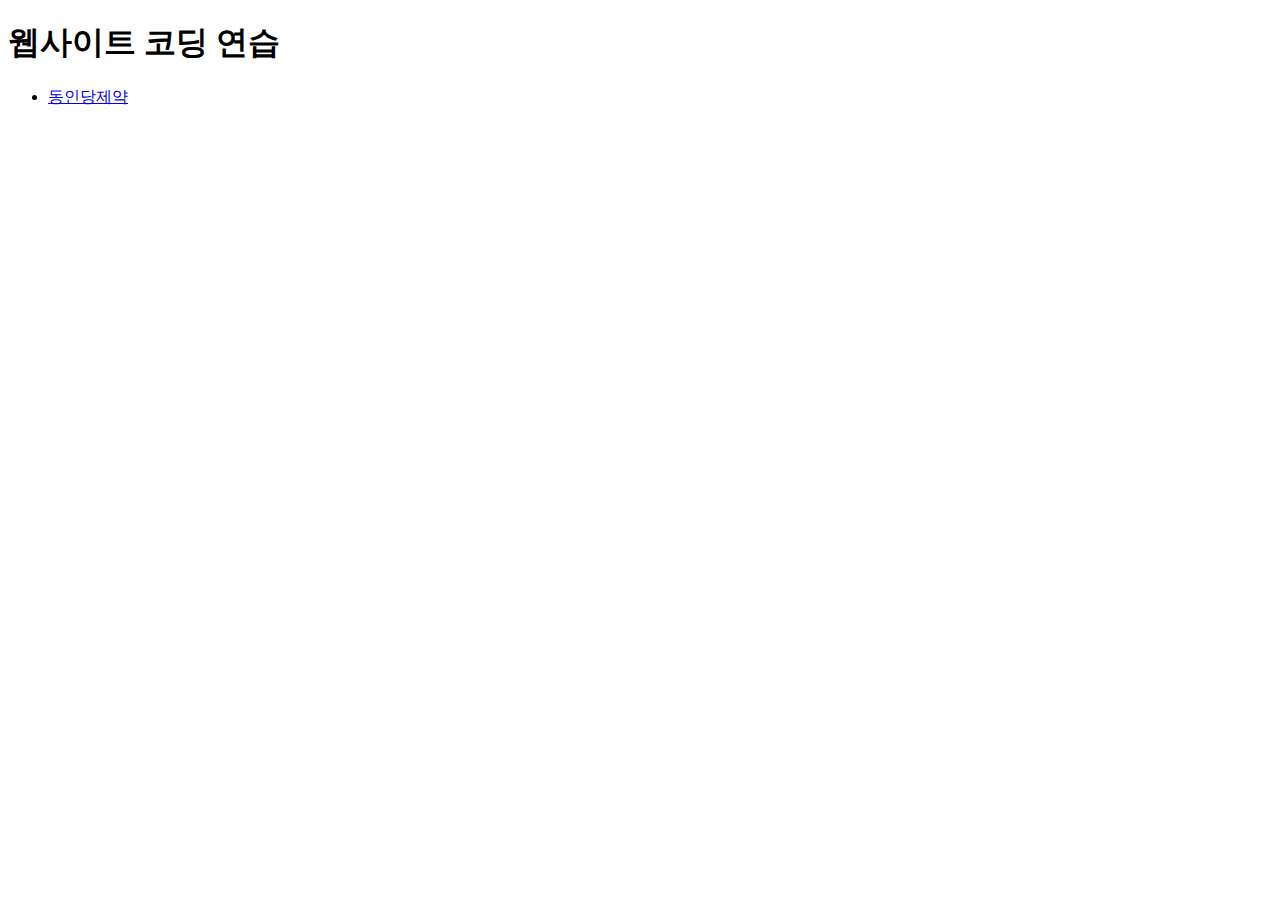
<file: index.html>
<!DOCTYPE html>
<html lang="en">
<head>
    <meta charset="UTF-8">
    <meta name="viewport" content="width=device-width, initial-scale=1.0">
    <title>웹사이트코딩연습</title>
</head>
<body>
    <h1>웹사이트 코딩 연습</h1>
    <ul>
        <li><a href="dongindang/index.html">동인당제약</a></li>
    </ul>
</body>
</html>
</file>
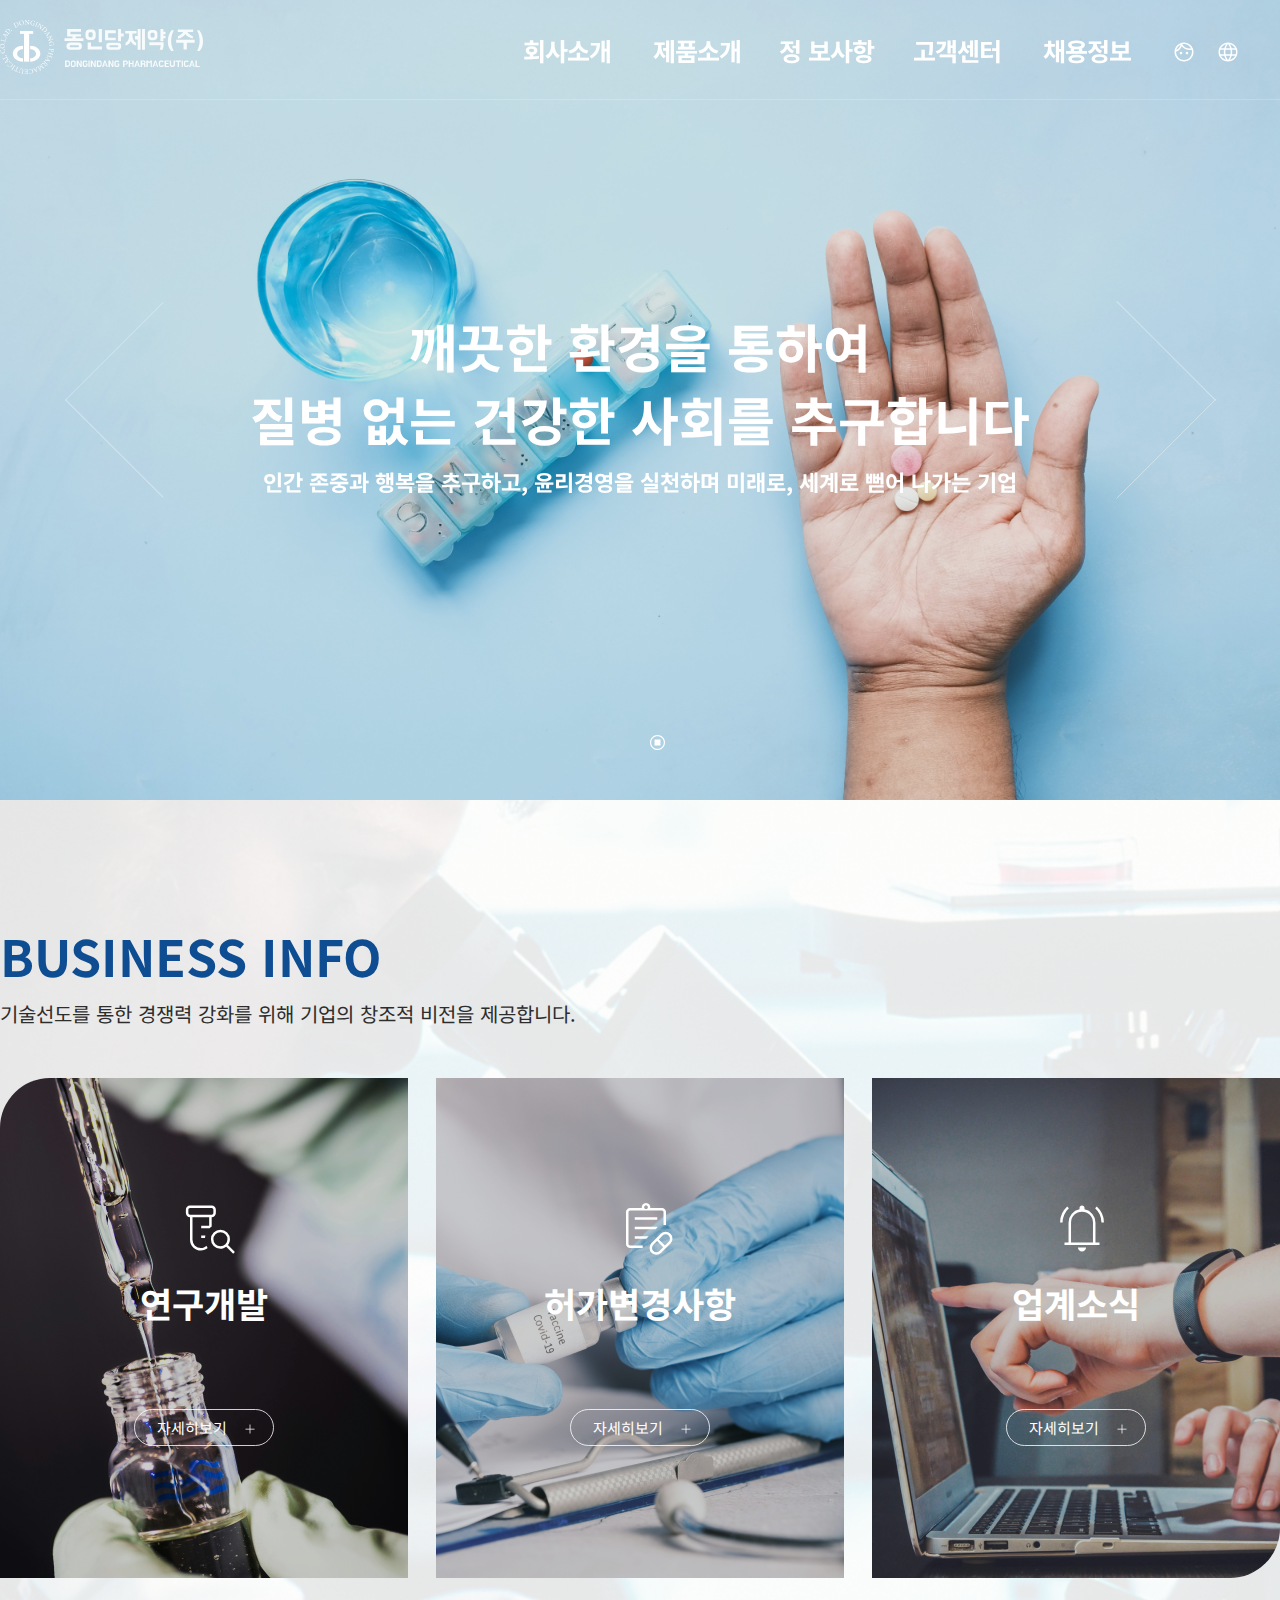
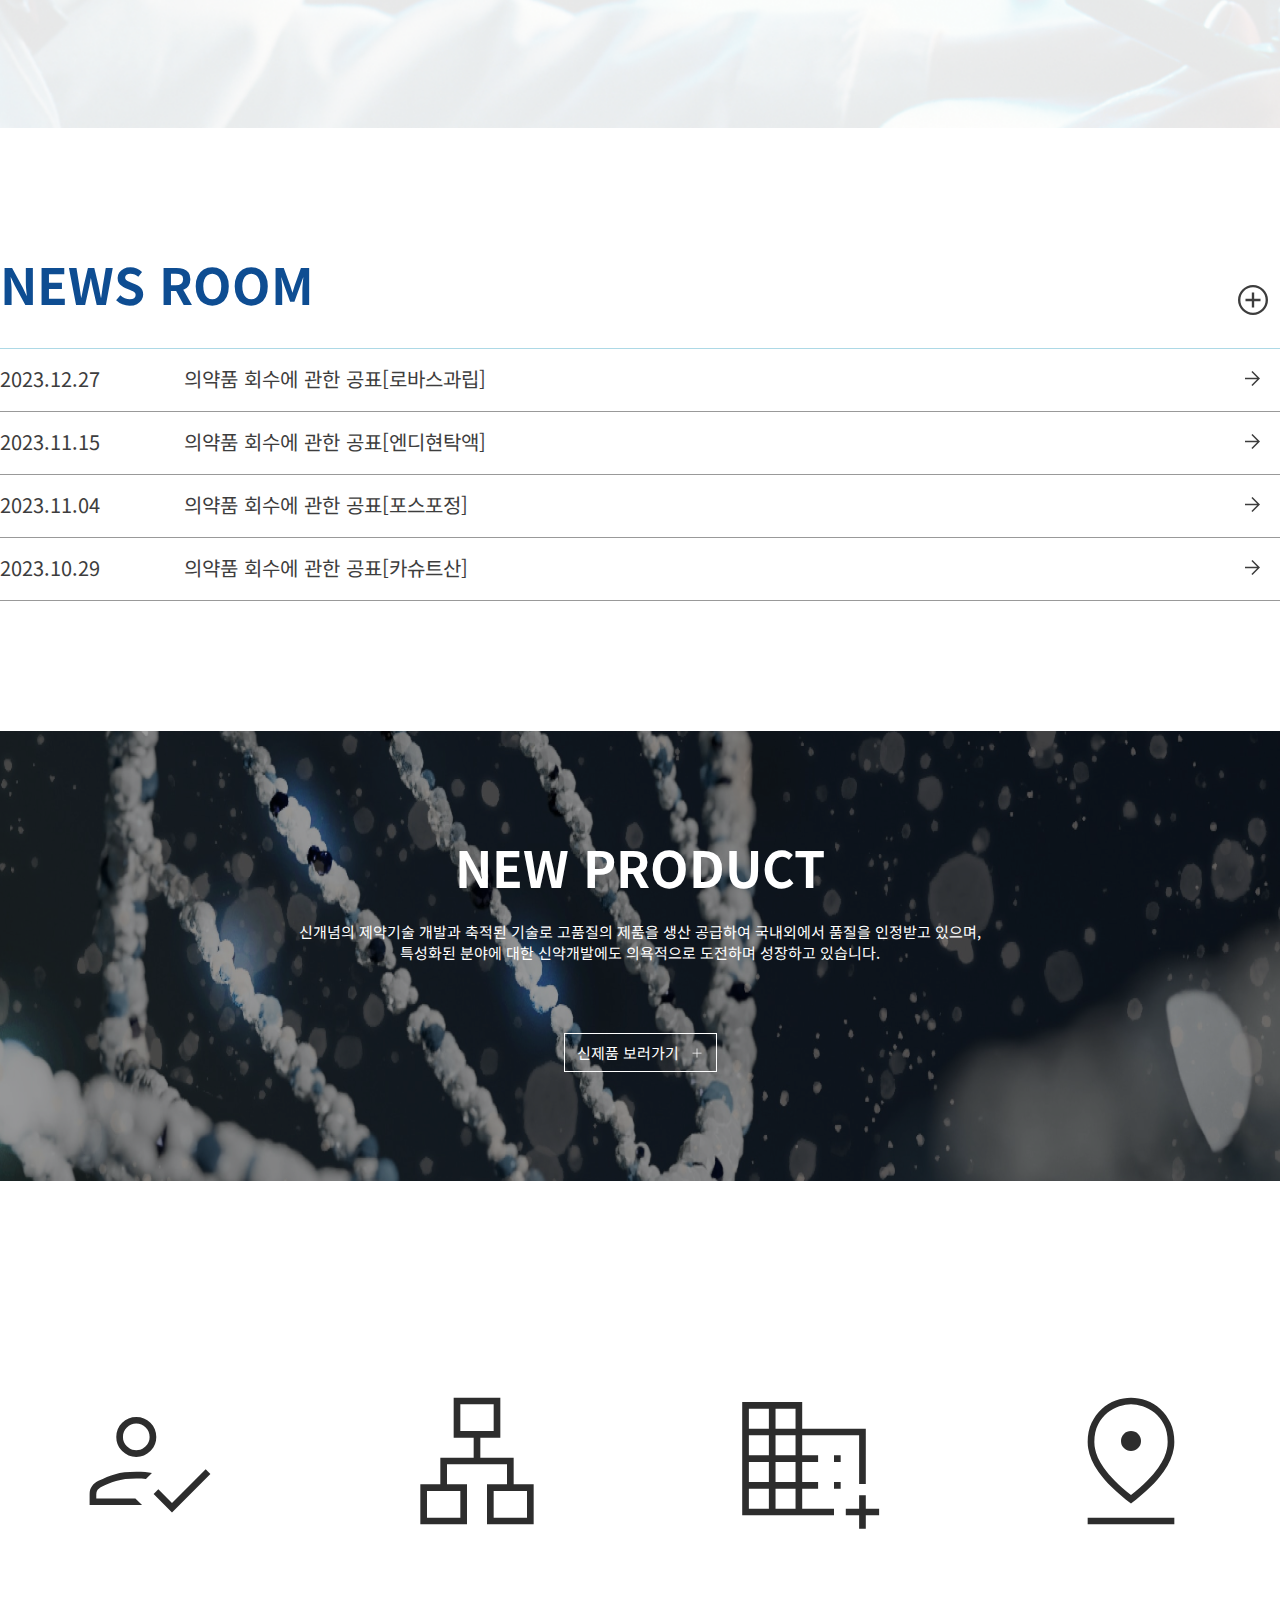
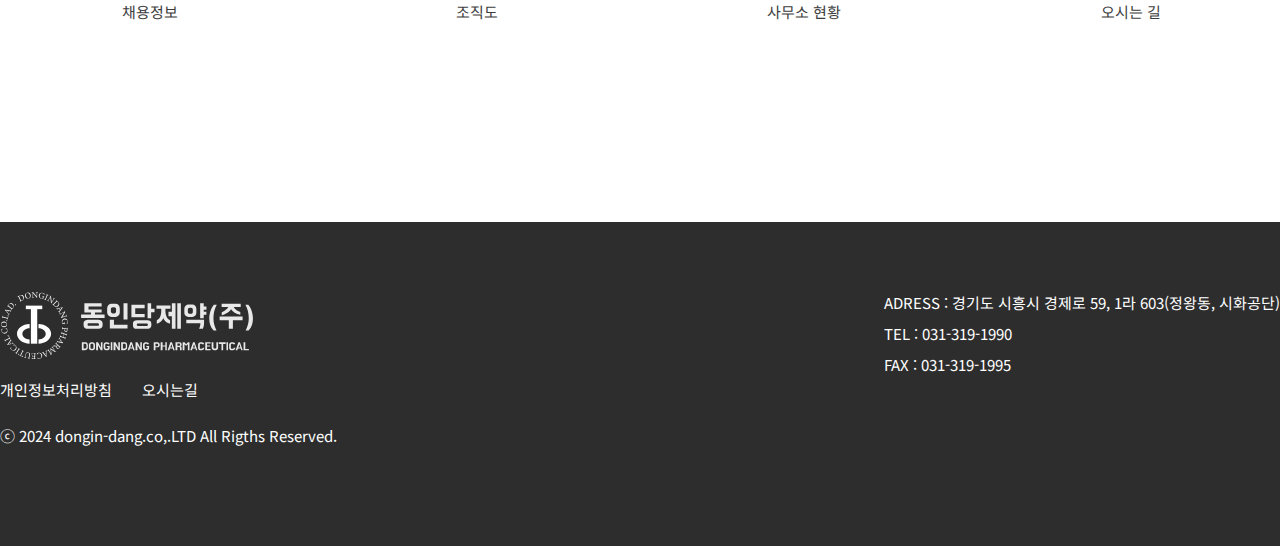
<file: dongindang/index.html>
<!DOCTYPE html>
<html lang="ko">
<head>
    <meta charset="UTF-8">
    <meta name="viewport" content="width=device-width, initial-scale=1.0">
    <link rel="stylesheet" href="css/main.css">
    <link rel="stylesheet" href="https://cdn.jsdelivr.net/npm/swiper@8/swiper-bundle.min.css">
    <script src="https://cdn.jsdelivr.net/npm/swiper@8/swiper-bundle.min.js"></script>
    <link rel="stylesheet" href="https://fonts.googleapis.com/css2?family=Material+Symbols+Outlined:opsz,wght,FILL,GRAD@24,400,0,0" />
    <script src="js/jquery-3.7.1.min.js"></script>
    <script src="js/main.js"></script>
    <title>동인당제약</title>
</head>
<body>
    <div id="wrap"> <!-- wrap 가로스크롤바 생겼을때 정상작동하도록 최소넓이 제한-->
        <hader class="header">
            <!-- wrapper 홈페이지 컨텐츠 영역을 제한 -->
            <div class="wrapper">
                <h1 class="logo"><a href="index.html">동인당제약(주) DONGINDANG PHARMACEUTICAL</a></h1>
                <nav class="gnb">
                    <button class="gnb_open">매뉴열기</button> <!--모바일메뉴열기-->
                    <ul class="depth1"> <!--1차메뉴-->
                        <li>
                            <a href="#n">회사소개</a>
                            <ul class="depth2"> <!--2차메뉴-->
                                <li><a href="#n">인사말</a></li>
                                <li><a href="#n">연혁과 비전</a></li>
                                <li><a href="#n">회사경영이념</a></li>
                                <li><a href="#n">조직도</a></li>
                                <li><a href="#n">사무소현황</a></li>
                                <li><a href="#n">찾아오시는길</a></li>
                            </ul>
                        </li>
                        <li>
                            <a href="#n">제품소개</a>
                            <ul class="depth2"> 
                                <li><a href="#n">신제품소개</a></li>
                                <li><a href="#n">전문의약품</a></li>
                                <li><a href="#n">일반의약품</a></li>
                                <li><a href="#n">의약외품</a></li>
                            </ul>
                        </li>
                        <li>
                            <a href="#n">정 보사항</a>
                            <ul class="depth2"> 
                                <li><a href="#n">연구개발</a></li>
                                <li><a href="#n">허가변경사항</a></li>
                                <li><a href="#n">관련사이트</a></li>
                                <li><a href="#n">동인당소식</a></li>
                            </ul>
                        </li>
                        <li>
                            <a href="#n">고객센터</a>
                            <ul class="depth2"> 
                                <li><a href="#n">공지사항</a></li>
                                <li><a href="#n">FAQ</a></li>
                                <li><a href="#n">질의답변</a></li>
                            </ul>
                        </li>
                        <li>
                            <a href="#n">채용정보</a>
                            <ul class="depth2"> 
                                <li><a href="#n">채용공고</a></li>
                                <li><a href="#n">복리후생</a></li>
                            </ul>
                        </li>
                    </ul>
                    <div class="tnb"> <!-- top navigation bar -->
                        <a href="#n" class="login">로그인</a>
                        <a href="#n" class="lang">영문홈페이지 이동</a>
                    </div>
                    <button class="gnb_close"></button><!--모바일메뉴닫기-->
                </nav>  
            </div> <!--wrapper--> 
        </hader> 
        <div class="container">
            <section class="visual">
                <div class="swiper"> <!--팝업의 높이와 넓이를 css에서 줄 수 있는 요소-->
                    <ul class="swiper-wrapper"> <!--각 팝업 콘텐츠를 감싸는 요소 --> 
                        <!-- 팝업 요소들 (div로 해도 상관없음)-->
                        <li class="swiper-slide">
                            <img src="images/visual_bg.png" alt="">
                        </li>                   
                        <li class="swiper-slide">
                            <img src="images/visual_bg02.png" alt="">
                        </li>  
                        <li class="swiper-slide">
                            <img src="images/visual_bg03.png" alt="">
                        </li>  
                    </ul>
                    <div class="pagination"></div>  <!-- 컨트롤 요소는 swiper 안에 배치-->
                    <button class="prev">이전팝업보기</button>
                    <button class="next">다음팝업보기</button>
                    <button class="stop">일시정지</button>
                    <button class="play">재생</button>
                </div>
                <div class="visual_text">
                    <h2>깨끗한 환경을 통하여 <br>질병 없는 건강한 사회를 추구합니다</h2>
                    <span>인간 존중과 행복을 추구하고, 윤리경영을 실천하며 미래로, 세계로 뻗어 나가는 기업</span>
                </div>
            </section>
            <section class="biz">
                <div class="wrapper">
                    <div class="inner">
                        <h2>BUSINESS INFO</h2>
                        <p>기술선도를 통한 경쟁력 강화를 위해 기업의 창조적 비전을 제공합니다.</p>
                        <ul>
                            <li class="biz01">
                                <a href="#n">
                                    <h3>연구개발</h3>
                                    <span class="menu_over">자세히보기</span>
                                </a>
                            </li>
                            <li class="biz02">
                                <a href="#n">
                                    <h3>허가변경사항</h3>
                                    <span class="menu_over">자세히보기</span>
                                </a>
                            </li>
                            <li class="biz03">
                                <a href="#n">
                                    <h3>업계소식</h3>
                                    <span class="menu_over">자세히보기</span>
                                </a>
                            </li>
                        </ul>
                    </div>
                </div>
            </section>
            <section class="news">
                <div class="wrapper">
                    <div class="inner">
                        <h2>NEWS ROOM</h2>
                        <ul>
                            <li>
                                <a href="#n">
                                    <span>2023.12.27</span>
                                    <strong>의약품 회수에 관한 공표[로바스과립]</strong>
                                </a>
                            </li>
                            <li>
                                <a href="#n">
                                    <span>2023.11.15</span>
                                    <strong>의약품 회수에 관한 공표[엔디현탁액]</strong>
                                </a>
                            </li>
                            <li>
                                <a href="#n">
                                    <span>2023.11.04</span>
                                    <strong>의약품 회수에 관한 공표[포스포정]</strong>
                                </a>
                            </li>
                            <li>
                                <a href="#n">
                                    <span>2023.10.29</span>
                                    <strong>의약품 회수에 관한 공표[카슈트산]</strong>
                                </a>
                            </li>
                        </ul>
                        <div class="more"><a href="#n">더보기</a></div>
                    </div>
                </div>
            </section>
            <section class="product">
                <div class="wrapper">
                    <h2>NEW PRODUCT</h2>
                    <p>신개념의 제약기술 개발과 축적된 기술로 고품질의 제품을 생산 공급하여 국내외에서 품질을 인정받고 있으며,<br> 
                        특성화된 분야에 대한 신약개발에도 의욕적으로 도전하며 성장하고 있습니다.</p>
                    <div class="more"><a href="#n">신제품 보러가기</a></div>
                </div>
            </section>
            <section class="service">
                <div class="wrapper">
                    <h2>서비스</h2>
                    <ul>
                        <li class="employment"><a href="#n">채용정보</a></li>
                        <li class="organ"><a href="#n">조직도</a></li>
                        <li class="office"><a href="#n">사무소 현황</a></li>
                        <li class="map"><a href="#n">오시는 길</a></li>
                    </ul>
                </div>
            </section>
        </div>
        <footer class="footer">
            <div class="wrapper">
                <div class="inner">
                    <div class="logo">동인당제약</div>
                    <div class="footer_nav">
                        <ul>
                            <li><a href="#n">개인정보처리방침</a></li>
                            <li><a href="#n">오시는길</a></li>
                        </ul>
                    </div>
                    <div class="footer_info">
                        <strong>ADRESS : 경기도 시흥시 경제로 59, 1라 603(정왕동, 시화공단) </strong>
                        <strong>TEL : 031-319-1990</strong>
                        <strong>FAX : 031-319-1995 </strong>
                    </div>
                    <div class="copyright"> ⓒ  2024 dongin-dang.co,.LTD  All Rigths Reserved.</div>
                </div>       
            </div>
        </footer>
    </div> <!--wrap-->
</body>
</html>
</file>
<file: dongindang/css/main.css>
@charset "utf-8";
@import url(default.css);
@import url('https://fonts.googleapis.com/css2?family=Noto+Sans+KR:wght@400;700&display=swap');

html, body {
    font-family: 'Noto Sans KR', sans-serif;
    font-size: 15px;  /* 글자크기 */
    color: #3D3D3D; /* 글자색상 */
    font-weight: 400; /* 글자의 두께 */
    line-height: 1.4; /* auto */
    word-break: keep-all;  /* 단어를 묶어서 줄바꿈 */
    word-wrap: break-word; 
    /* 단어별로 줄바꿈을 하는데 단어가 엄청 긴 경우는 강제 줄바꿈 허용 */
    }   
.wrapper { /* 홈페이지의 넓이를 제한하고 가운데 정렬 */
    width: 1280PX; /* 홈페이지 넓이 */
    margin: 0 auto; /* 가운데 정렬 */
}
#wrap { /* id="wrap"에 적용되는 스타일 */
    min-width: 1280px;
    /* PC형에서 wrapper사이즈보다 브라우저 넒이가 작을때 가로스크롤바가 생성되는데
    오른쪽에 background가 짤리는 현상이 생김
    가로스크롤바가 생성되었을때도 정상적으로 서비스 하기 위해서 최소 넓이를 입력*/
    position: relative;
    /* 가로스크롤바가 생성되었을때 body를 기준으로 정렬하는 요소는 꺼짐
    그래서 모든 요소는 기본적으로 body가 아닌 wrap기준으로 정렬하도록 position: relative;  */
}

/* 640px 이하일때 스타일*/
@media screen and (max-width:640px){
    html, body {
        font-size: 13px;  /* 글자크기 */
        }   
    .wrapper { /* 홈페이지의 넓이를 제한하고 가운데 정렬 */
        width: auto; 
        /* 모바일에서는 홈페이지 넓이를 제한하면 안됨
        디바이스의 넓이에 맞춰서 꽉차게 구현되어야 하기 떄문에 */
        margin: 0 20px; 
        /* 안쪽으로 좌우 여백이 20px씩 들어가게 함 */
    }
    #wrap { /* id="wrap"에 적용되는 스타일 */
        min-width: auto;
        /* 최소 넓이 제한하지 않음*/
    }
} /* media*/

.header {
    position: fixed; /* header 고정 body 기준*/
    left: 0;
    top: 0;
    z-index: 100; /* 맨 위에 위치 */
    height: 100px;
    width: 100%;
    color: #fff;
    border-bottom: 1px solid rgba(255,255,255,0.2);
}
.header .logo {
    float: left;
    margin-top: 20px;
}
.header .logo a {
    display: block; /* 로고 나타나게 블럭지정 */
    width: 203px;
    height: 54px;
    background: url(../images/loglo_w.svg) no-repeat center center / contain;
    font-size: 0; /* 글자숨김 */
    line-height: 0;
}
.header .gnb {
    float: right;
    display: flex;
}
 /* pc버전에서 숨김처리 */
.header .gnb .gnb_open ,
.header .gnb .gnb_close {
    display: none;
}
.header .gnb ul.depth1 { /* 1차메뉴만 가로로 정렬*/
    display: flex;
    text-align: center;
}
.header .gnb ul.depth1 > li > a {
    display: block; /* a 영역 안들어가서 block 지정 */
    font-size: 25px;
    font-weight: 700;
    width: 130px;
    line-height: 100px;
    letter-spacing : -0.03em;
}
.header .gnb ul.depth2  {
    margin-top: 10px;
    display: none; /* pc버전에서 마우스 오버했을때만 나타나기 때문에 숨김처리 */
}
.header .gnb ul.depth2 > li > a {
    display: block;
    font-size: 15px;
    font-weight: 400;
    line-height: 40px;
    color: #3D3D3D;
}
.header .tnb {
    display: flex;
}
.header .tnb .login ,
.header .tnb .lang {
    display: block;
    width: 24px;
    height: 24px;
    font-size: 0; /* 글자숨김 */
    line-height: 0;
    background-repeat: no-repeat;
    background-position: center center;
    background-size: contain;
}
.header .gnb .tnb .login {
    background-image: url("data:image/svg+xml,%3Csvg xmlns='http://www.w3.org/2000/svg' height='24' viewBox='0 -960 960 960' width='24' fill ='%23fff'%3E%3Cpath d='M360-390q-21 0-35.5-14.5T310-440q0-21 14.5-35.5T360-490q21 0 35.5 14.5T410-440q0 21-14.5 35.5T360-390Zm240 0q-21 0-35.5-14.5T550-440q0-21 14.5-35.5T600-490q21 0 35.5 14.5T650-440q0 21-14.5 35.5T600-390ZM480-160q134 0 227-93t93-227q0-24-3-46.5T786-570q-21 5-42 7.5t-44 2.5q-91 0-172-39T390-708q-32 78-91.5 135.5T160-486v6q0 134 93 227t227 93Zm.067 59.999q-78.836 0-148.204-29.92-69.369-29.92-120.682-81.21-51.314-51.291-81.247-120.629-29.933-69.337-29.933-148.173t29.92-148.204q29.92-69.369 81.21-120.682 51.291-51.314 120.629-81.247 69.337-29.933 148.173-29.933t148.204 29.92q69.369 29.92 120.682 81.21 51.314 51.291 81.247 120.629 29.933 69.337 29.933 148.173t-29.92 148.204q-29.92 69.369-81.21 120.682-51.291 51.314-120.629 81.247-69.337 29.933-148.173 29.933Zm-72.915-691.153q45.462 83.848 126.117 127.502Q613.923-619.999 700-619.999q16.308 0 31.808-1.692t31.423-4.846q-40.076-79.616-116.115-126.54Q571.077-800 480-800q-20.154 0-37.578 2.269-17.423 2.27-35.27 6.577ZM171.23-556.383q56.385-28.231 107.079-82.5 50.693-54.27 65.462-130.118-65.617 29.77-110.925 85.578-45.308 55.808-61.616 127.04Zm235.922-234.771Zm-63.381 22.153Z'/%3E%3C/svg%3E");
    margin: 40px 20px;
}
.header .tnb .lang {
    background-image: url("data:image/svg+xml,%3Csvg xmlns='http://www.w3.org/2000/svg' height='24' viewBox='0 -960 960 960' width='24' fill='%23fff'%3E%3Cpath d='M480-100.001q-78.154 0-147.499-29.962-69.346-29.961-120.962-81.576-51.615-51.616-81.576-120.962Q100.001-401.846 100.001-480q0-78.769 29.962-147.807 29.961-69.038 81.576-120.654 51.616-51.615 120.962-81.576Q401.846-859.999 480-859.999q78.769 0 147.807 29.962 69.038 29.961 120.654 81.576 51.615 51.616 81.576 120.654Q859.999-558.769 859.999-480q0 78.154-29.962 147.499-29.961 69.346-81.576 120.962-51.616 51.615-120.654 81.576Q558.769-100.001 480-100.001Zm0-60.845q30.616-40.616 51.539-81.924 20.923-41.308 34.077-90.308H394.384q13.923 50.539 34.462 91.847 20.538 41.308 51.154 80.385Zm-77.46-11q-23-33-41.308-75.039t-28.462-86.193H197.076q31.693 62.309 85.001 104.694 53.309 42.385 120.463 56.538Zm154.92 0q67.154-14.153 120.463-56.538 53.308-42.385 85.001-104.694H627.23q-12.077 44.539-30.385 86.578t-39.385 74.654Zm-385.537-221.23h148.693q-3.769-22.308-5.461-43.731-1.692-21.424-1.692-43.193t1.692-43.193q1.692-21.423 5.461-43.731H171.923q-5.769 20.385-8.846 42.385Q160-502.539 160-480t3.077 44.539q3.077 22 8.846 42.385Zm208.692 0h198.77q3.769-22.308 5.462-43.347 1.692-21.038 1.692-43.577 0-22.539-1.692-43.577-1.693-21.039-5.462-43.347h-198.77q-3.769 22.308-5.462 43.347-1.692 21.038-1.692 43.577 0 22.539 1.692 43.577 1.693 21.039 5.462 43.347Zm258.769 0h148.693q5.769-20.385 8.846-42.385Q800-457.461 800-480t-3.077-44.539q-3.077-22-8.846-42.385H639.384q3.769 22.308 5.461 43.731 1.692 21.424 1.692 43.193t-1.692 43.193q-1.692 21.423-5.461 43.731ZM627.23-626.922h135.694Q730.846-690 678.5-731.616q-52.347-41.615-121.04-56.923 23 34.923 40.923 76.385 17.924 41.462 28.847 85.232Zm-232.846 0h171.232q-13.923-50.154-35.039-92.424-21.115-42.269-50.577-79.808-29.462 37.539-50.577 79.808-21.116 42.27-35.039 92.424Zm-197.308 0H332.77q10.923-43.77 28.847-85.232 17.923-41.462 40.923-76.385-69.077 15.308-121.232 57.116-52.154 41.808-84.232 104.501Z'/%3E%3C/svg%3E");
    margin: 40px 40px 36px 0;
}
@media screen and (max-width:640px){
    .header {
        height: 50px;
    }
    .header .logo {
        float: left;
        margin-top: 13px;
    }
    .header .logo a {
        width: 90px;
        height: 24px;
    }
    .header .gnb .gnb_open {
        display: block;
        width: 60px;
        height: 50px;
        background-image: url("data:image/svg+xml,%3Csvg xmlns='http://www.w3.org/2000/svg' height='24' viewBox='0 -960 960 960' width='24' fill='%23fff'%3E%3Cpath d='M140.001-254.616v-59.999h679.998v59.999H140.001Zm0-195.385v-59.998h679.998v59.998H140.001Zm0-195.384v-59.999h679.998v59.999H140.001Z'/%3E%3C/svg%3E");
        background-repeat: no-repeat;
        background-position: center center;
        background-size: 24px auto;
        font-size: 0;
        line-height: 0;
    }
    .header .gnb ul.depth1,
    .header .gnb ul.depth2  { /* 1,2차 메뉴 클릭하면 생김  */
        display: none;
    }
    .header .gnb .gnb_close { /* 메뉴 클릭하면 메뉴아이콘 없어지고 나타남 */
        display: none;
    }
    .header .tnb { /* 모바일에서 숨김*/
        display: none;
    }
} /* media */

.visual .swiper{
    height: 800px;
}
.visual .swiper-slide img { 
    display:block; 
    width:100%; 
    height:100%; 
    object-fit:cover; 
}
.visual .swiper .prev ,
.visual .swiper .next {
    /* swiper 기준으로 / 가져온 swiper가 position: relative;값 가지고 있음 */
    position: absolute;
    top: 300px;
    z-index: 10;
    width: 100px;
    height: 200px;
    contain: "";
    background-repeat: no-repeat;
    background-position: center center;
    background-size: contain;
    font-size: 0;
    line-height: 0;
}
.visual .swiper .prev {
    left: 5%;
    background-image: url("data:image/svg+xml,%3Csvg width='102' height='200' viewBox='0 0 102 200' xmlns='http://www.w3.org/2000/svg'%3E%3Cline x1='101.225' y1='0.353553' x2='1.28765' y2='100.291' stroke='%23fff' stroke-opacity='0.4'/%3E%3Cline y1='-0.5' x2='141.333' y2='-0.5' transform='matrix(-0.707107 -0.707107 -0.707107 0.707107 100.934 199.813)' stroke='%23fff' stroke-opacity='0.4'/%3E%3C/svg%3E%0A");
}
.visual .swiper .next {
    right: 5%;
    background-image: url("data:image/svg+xml,%3Csvg width='101' height='200' viewBox='0 0 101 200' xmlns='http://www.w3.org/2000/svg'%3E%3Cline y1='-0.5' x2='141.333' y2='-0.5' transform='matrix(0.707107 0.707107 0.707107 -0.707107 1.06223 0)' stroke='%23fff' stroke-opacity='0.4'/%3E%3Cline x1='0.646447' y1='199.46' x2='100.584' y2='99.522' stroke='%23fff' stroke-opacity='0.4'/%3E%3C/svg%3E%0A");
}
.visual .swiper .stop,
.visual .swiper .play {
    position: absolute; /* swiper 기준 */
    left: calc(50% + 10px); 
    bottom: 50px;
    z-index: 10;
    width: 15px;
    height: 15px;
    background-repeat: no-repeat;
    background-position: center center;
    background-size: 15px auto; 
    font-size: 0;
    line-height: 0;
}
.visual .swiper .stop{
    background-image: url("data:image/svg+xml,%3Csvg width='15' height='15' viewBox='0 0 15 15' xmlns='http://www.w3.org/2000/svg'%3E%3Cpath d='M4.53949 10.4605H10.4605V4.53949H4.53949V10.4605ZM7.50132 15C6.464 15 5.48898 14.8032 4.57624 14.4095C3.66348 14.0158 2.86952 13.4815 2.19435 12.8066C1.51916 12.1318 0.984641 11.3381 0.590785 10.4258C0.196928 9.51347 0 8.53864 0 7.50132C0 6.464 0.196843 5.48898 0.590528 4.57624C0.984213 3.66348 1.51849 2.86952 2.19336 2.19435C2.86824 1.51916 3.66186 0.984642 4.5742 0.590785C5.48653 0.196929 6.46136 0 7.49868 0C8.536 0 9.51103 0.196843 10.4238 0.590529C11.3365 0.984214 12.1305 1.51849 12.8057 2.19336C13.4808 2.86824 14.0154 3.66186 14.4092 4.5742C14.8031 5.48653 15 6.46136 15 7.49868C15 8.536 14.8032 9.51102 14.4095 10.4238C14.0158 11.3365 13.4815 12.1305 12.8066 12.8057C12.1318 13.4808 11.3381 14.0154 10.4258 14.4092C9.51347 14.8031 8.53864 15 7.50132 15ZM7.5 13.8158C9.26316 13.8158 10.7566 13.204 11.9803 11.9803C13.204 10.7566 13.8158 9.26316 13.8158 7.5C13.8158 5.73684 13.204 4.24341 11.9803 3.01973C10.7566 1.79604 9.26316 1.18419 7.5 1.18419C5.73684 1.18419 4.24341 1.79604 3.01972 3.01973C1.79604 4.24341 1.18419 5.73684 1.18419 7.5C1.18419 9.26316 1.79604 10.7566 3.01972 11.9803C4.24341 13.204 5.73684 13.8158 7.5 13.8158Z' fill='%23fff'/%3E%3C/svg%3E%0A");
}
.visual .swiper .play{
    background-image: url("data:image/svg+xml,%3Csvg width='15' height='15' viewBox='0 0 15 15' xmlns='http://www.w3.org/2000/svg'%3E%3Cpath d='M5.7237 10.6882L10.6882 7.5L5.7237 4.31176V10.6882ZM7.50132 15C6.464 15 5.48898 14.8032 4.57624 14.4095C3.66348 14.0158 2.86952 13.4815 2.19435 12.8066C1.51916 12.1318 0.984641 11.3381 0.590785 10.4258C0.196928 9.51347 0 8.53864 0 7.50132C0 6.464 0.196843 5.48898 0.590528 4.57624C0.984213 3.66348 1.51849 2.86952 2.19336 2.19435C2.86824 1.51916 3.66186 0.984642 4.5742 0.590785C5.48653 0.196929 6.46136 0 7.49868 0C8.536 0 9.51103 0.196844 10.4238 0.590529C11.3365 0.984214 12.1305 1.51849 12.8057 2.19336C13.4808 2.86824 14.0154 3.66186 14.4092 4.5742C14.8031 5.48653 15 6.46136 15 7.49868C15 8.536 14.8032 9.51102 14.4095 10.4238C14.0158 11.3365 13.4815 12.1305 12.8066 12.8057C12.1318 13.4808 11.3381 14.0154 10.4258 14.4092C9.51347 14.8031 8.53864 15 7.50132 15ZM7.5 13.8158C9.26316 13.8158 10.7566 13.204 11.9803 11.9803C13.204 10.7566 13.8158 9.26316 13.8158 7.5C13.8158 5.73684 13.204 4.24341 11.9803 3.01973C10.7566 1.79604 9.26316 1.18419 7.5 1.18419C5.73684 1.18419 4.24341 1.79604 3.01972 3.01973C1.79604 4.24341 1.18419 5.73684 1.18419 7.5C1.18419 9.26316 1.79604 10.7566 3.01972 11.9803C4.24341 13.204 5.73684 13.8158 7.5 13.8158Z' fill='%23fff'/%3E%3C/svg%3E%0A");
    display: none;
}
.visual .swiper .pagination { /* ???????? ㅠㅠㅠㅠ */
    position: absolute;
    left: calc(50% - 70px);
    bottom: 50px;
    z-index: 10;
    width: auto;
}
.visual .visual_text {
    position: absolute;
    left: calc(50% - 640px); 
    /*  width로 지정한 넓이 1280가 좌우 여백 가지고 가운데 위치 */
    top: 310px;
    z-index: 10;
    width: 1280px;
    color: #fff;
    text-align: center;
    font-weight: 700;
}
.visual .visual_text h2 {
    font-size: 52px;
    margin-bottom: 10px;
}
.visual .visual_text span{
    font-size: 22px;
}


.biz {
    background: url(../images/biz_bg.png) no-repeat center center / cover;
    color: #fff;
}
.biz .inner {
    padding: 120px 0 150px 0; 
} 
.biz h2 {
    font-size: 50px;
    font-weight: 700;
    color: #0E4D92;
}
.biz p {
    font-size: 20px;
    color: #2d2d2d;
    margin: 10px 0 50px 0;
}
.biz ul {
    display: flex;
    justify-content: space-between;
    text-align: center;
}
.biz ul li {
background-repeat: no-repeat;
background-position: center center;
}
.biz ul .biz01 {
    background-image: url(../images/biz01.png);
    border-radius: 50px 0 0 0;
}
.biz ul .biz02 {
    background-image: url(../images/biz02.png);
}
.biz ul .biz03 {
    background-image: url(../images/biz03.png);
    border-radius: 0 0 50px 0;
}
.biz ul li a {
    display: block;
    width: 408px;
    height: 500px;
}
.biz ul li a h3 {
    font-size: 35px;
    font-weight: 700;
    padding: 200px 0 90px 0;    
    position: relative; /* after 정렬*/
}
.biz ul li a h3::after {
    position: absolute;
    left: 180px;
    top: 120px;
    width: 60px;
    height: 60px;
    content: "";
    background-repeat: no-repeat;
    background-position: center center;
    background-size: contain;
}
.biz ul li.biz01 a h3::after {
    background-image: url("data:image/svg+xml,%3Csvg xmlns='http://www.w3.org/2000/svg' height='24' viewBox='0 -960 960 960' width='24' fill='%23fff'%3E%3Cpath d='M339.231-320.769v-40H407q-2.692 10-4.192 19.615-1.5 9.616-1.808 20.385h-61.769ZM333.846-120q-72.231 0-123.039-49.654Q160-219.308 160-290.769v-363.077q-27.616 0-46.885-18.885-19.27-18.884-19.27-46.5v-54.615q0-27.616 19.27-46.885Q132.384-840 160-840h346.923q27.616 0 47.269 19.269 19.654 19.269 19.654 46.885v54.615q0 27.616-19.654 46.5-19.653 18.885-47.269 18.885v149.461q-9.385 6.539-17.462 13.847-8.077 7.307-15.384 15.923H339.231v-40h127.692v-139.231H200v363.077q0 55.384 39.231 93.077Q278.461-160 333.846-160q26.154 0 48.731-9.154t40.346-25.231q4.154 10 9.154 18.385 5 8.385 11.308 16.923-22.385 18.308-50.077 28.693Q365.615-120 333.846-120ZM160-693.846h346.923q10.769 0 18.846-7.308t8.077-18.077v-54.615q0-10.769-8.077-18.462Q517.692-800 506.923-800H160q-10.769 0-18.462 7.692-7.692 7.693-7.692 18.462v54.615q0 10.769 7.692 18.077 7.693 7.308 18.462 7.308Zm486.923 506.154q46.616 0 79.462-32.847 32.846-32.846 32.846-79.461t-32.846-79.461q-32.846-32.847-79.462-32.847-46.615 0-79.461 32.847-32.846 32.846-32.846 79.461t32.846 79.461q32.846 32.847 79.461 32.847Zm204 119.23L739.846-179.537Q719.385-164 695.769-155.846q-23.615 8.154-48.846 8.154-63.461 0-107.885-44.423Q494.615-236.538 494.615-300t44.423-107.885q44.424-44.423 107.885-44.423 63.462 0 107.885 44.423T799.231-300q0 25.231-8.154 48.846-8.154 23.616-23.692 44.077L878.462-96l-27.539 27.539ZM133.846-693.845V-800v106.154Z'/%3E%3C/svg%3E");
}
.biz ul li.biz02 a h3::after {
    background-image: url("data:image/svg+xml,%3Csvg xmlns='http://www.w3.org/2000/svg' height='24' viewBox='0 -960 960 960' width='24' fill='%23fff'%3E%3Cpath d='m694.923-112.462 59.846-60.615-97.077-97.077-60.615 59.846q-20.923 20.923-20.923 48.923 0 28 20.923 48.923Q618-91.539 646-91.539q28 0 48.923-20.923Zm87.385-88.154 60.615-59.846q20.923-20.923 20.538-48.923-.384-28-21.307-48.923-20.923-20.153-48.539-20.538-27.615-.385-48.538 20.538l-59.846 60.616 97.077 97.076ZM722.692-83.923q-32.384 32.385-77.077 32-44.692-.385-77.077-32-31.615-32.385-32-77.077-.384-44.692 32-77.077l148.77-148.769q31.615-31.616 77.077-31.616 45.461 0 77.077 31.616 32.384 32.384 32.384 77.077 0 44.692-32.384 77.077L722.692-83.923ZM200-200v-560 560Zm24.615 40q-26.846 0-45.731-18.884Q160-197.769 160-224.615v-510.77q0-26.846 18.884-45.731Q197.769-800 224.615-800h188q-5.461-30.616 14.654-55.308Q447.385-880 480-880q33.385 0 53.5 24.692 20.116 24.692 13.885 55.308h188q26.846 0 45.731 18.884Q800-762.231 800-735.385v207.308q-10-1.154-20-.384-10 .769-20 2.23v-209.154q0-10.769-6.923-17.692T735.385-760h-510.77q-10.769 0-17.692 6.923T200-735.385v510.77q0 10.769 6.923 17.692T224.615-200h205.308q-2.231 10-3 20-.769 10 .385 20H224.615ZM480-782.308q13 0 21.5-8.5t8.5-21.5q0-13-8.5-21.5t-21.5-8.5q-13 0-21.5 8.5t-8.5 21.5q0 13 8.5 21.5t21.5 8.5ZM300-610.769v-40h360v40H300ZM300-460v-40h360v16.308q-5.692 4.23-10.5 8.423-4.808 4.192-10.5 9.884L633.615-460H300Zm0 150.769v-40h222.846l-11.308 11.308q-7.23 7.231-14.115 14.346-6.885 7.116-13.423 14.346H300Z'/%3E%3C/svg%3E");
}
.biz ul li.biz03 a h3::after {
    background-image: url("data:image/svg+xml,%3Csvg xmlns='http://www.w3.org/2000/svg' height='24' viewBox='0 -960 960 960' width='24' fill='%23fff'%3E%3Cpath d='M129.23-566.923q0-76.923 30.654-143.116 30.654-66.192 83.347-114.269l27 29.385q-46.923 42.461-73.962 101-27.038 58.538-27.038 127H129.23Zm661.539 0q0-68.462-27.038-127.385-27.039-58.923-73.962-101.384l27-28.616q52.693 48.077 83.347 114.269 30.654 66.193 30.654 143.116h-40.001ZM200-209.231v-40h64.615v-316.923q0-78.384 49.616-137.884Q363.846-763.539 440-778.154V-800q0-16.539 11.731-28.269Q463.461-840 480-840q16.539 0 28.269 11.731Q520-816.539 520-800v21.846q76.154 14.615 125.769 74.116 49.616 59.5 49.616 137.884v316.923H760v40H200Zm280-286.154Zm0 390.77q-26.846 0-45.731-18.885-18.884-18.885-18.884-45.731h129.23q0 26.846-18.884 45.731-18.885 18.885-45.731 18.885ZM304.615-249.231h350.77v-316.923q0-72.923-51.231-124.154-51.231-51.23-124.154-51.23t-124.154 51.23q-51.231 51.231-51.231 124.154v316.923Z'/%3E%3C/svg%3E");
}
.biz ul li a span.menu_over {
    border: 1px solid rgba(255,255,255,0.8);
    border-radius: 100px;
    padding: 7px 46px 7px 22px;
    position: relative; /* after 정렬의 기준 */
}
.biz  ul li a span.menu_over::after {
    position: absolute;
    right: 14px;
    top: 10px;
    width: 18px;
    height: 18px;
    content: "";
    background-image: url("data:image/svg+xml,%3Csvg xmlns='http://www.w3.org/2000/svg' height='24' viewBox='0 -960 960 960' width='24' fill='%23fff'%3E%3Cpath d='M460-460H240v-40h220v-220h40v220h220v40H500v220h-40v-220Z'/%3E%3C/svg%3E");
    background-repeat: no-repeat;
    background-position: center center;
    background-size: contain;
}
/* biz 모바일 다시 해야됨 */
@media screen and (max-width:640px){ 
    .biz {
        height: 520px;
    }
    .biz h2 {
        font-size: 25px;
        padding-top: 50px;
    }
    .biz p { /* 모바일버전에서 숨김 */
        display: none;
    }
    .biz ul {
        display: block; /* 세로 정렬로 변경 > block */
    }
    .biz ul .biz01 {
        border-radius: 20px 0 0 0;
        text-align: left;
    }
    .biz ul li.biz01 a h3 {
        padding: 68px 0 0 24px;   
    }
    .biz ul li.biz02 {
        text-align: center;
    }
    .biz ul li.biz02  a h3 {
        padding-top: 68px;   
    }
    .biz ul li.biz03 {
        border-radius: 0 0 20px 0;
        text-align: right;
    }
    .biz ul li.biz03 a h3 {
        padding: 68px 24px 0 0;   
    }
    .biz ul li a {
        display: block; /**/
        width: 100%;
        height: 118px;
    }
    .biz ul li a h3 {
        font-size: 13px;
    }
    .biz ul li a h3::after {
        top: 30px;
        width: 30px;
        height: 30px;
        content: "";
    }
    .biz ul li.biz01 a h3::after {
        left: 35px
    }
    .biz ul li.biz02 a h3::after {
        left: calc(50% - 15px);
    } 
    .biz ul li.biz03 a h3::after {
        left: 158px;
    } 
    .biz ul li a span.menu_over {
        display: none;
    }
    .biz  ul li a span.menu_over::after {
        display: none;
    }
} /* media */ 

.news {
    margin-top: 120px;
}
.news .inner {
    position: relative;
}
.news h2 {
    font-size: 50px;
    font-weight: 700;
    color: #0E4D92;
    margin: 120px 0 30px 0;
}
.news ul li {
    border-bottom: 1px solid #999;
    position: relative; /*before 정렬의 기준 */
}
.news ul li:nth-child(1) {
    border-top: 1px solid #ADD9E6;
}
.news ul li::before {
    position: absolute;
    right: 20px;
    top:22px;
    width: 15px;
    height: 15px;
    content: "";
    background-repeat: no-repeat;
    background-position: center center;
    background-size: 15px auto;
    background-image: url("data:image/svg+xml,%3Csvg width='15' height='15' viewBox='0 0 15 15' fill='none' xmlns='http://www.w3.org/2000/svg'%3E%3Cpath d='M12.1269 8.24995H0V6.75H12.1269L6.43077 1.05383L7.49997 0L15 7.49998L7.49997 15L6.43077 13.9461L12.1269 8.24995Z' fill='%233d3d3d'/%3E%3C/svg%3E%0A");

}
.news ul li a {
    width: 100%;
    line-height: 60px;
}
.news ul li a span {
    font-size: 20px;
    color: #3d3d3d;
    margin-right: 80px;
}
.news ul li a strong {
    font-size: 20px;
    font-weight: 400;
    line-height: 60px;
}
.news .more {
    position: absolute;
    right: 12px;
    top: 37px;
    width: 30px;
    height: 30px;
    display: inline-block;
    font-size: 0;
    line-height: 0;
    background-repeat: no-repeat;
    background-position: center center;
    background-size: contain;
    background-image: url("data:image/svg+xml,%3Csvg width='30' height='30' viewBox='0 0 30 30' fill='none' xmlns='http://www.w3.org/2000/svg'%3E%3Cpath d='M13.8158 22.5H16.1842V16.1842H22.5V13.8158H16.1842V7.50002H13.8158V13.8158H7.50002V16.1842H13.8158V22.5ZM15.0026 30C12.928 30 10.978 29.6063 9.15247 28.8189C7.32697 28.0316 5.73904 26.963 4.3887 25.6133C3.03832 24.2635 1.96928 22.6763 1.18157 20.8516C0.393857 19.0269 0 17.0773 0 15.0026C0 12.928 0.393685 10.978 1.18106 9.15247C1.96843 7.32697 3.03698 5.73904 4.38672 4.3887C5.73649 3.03833 7.32372 1.96928 9.14841 1.18157C10.9731 0.393858 12.9227 0 14.9974 0C17.072 0 19.0221 0.393687 20.8475 1.18106C22.673 1.96843 24.261 3.03698 25.6113 4.38672C26.9617 5.73649 28.0307 7.32372 28.8184 9.14841C29.6061 10.9731 30 12.9227 30 14.9974C30 17.072 29.6063 19.022 28.8189 20.8475C28.0316 22.673 26.963 24.261 25.6133 25.6113C24.2635 26.9617 22.6763 28.0307 20.8516 28.8184C19.0269 29.6061 17.0773 30 15.0026 30ZM15 27.6316C18.5263 27.6316 21.5132 26.4079 23.9606 23.9606C26.4079 21.5132 27.6316 18.5263 27.6316 15C27.6316 11.4737 26.4079 8.48683 23.9606 6.03945C21.5132 3.59208 18.5263 2.36839 15 2.36839C11.4737 2.36839 8.48682 3.59208 6.03945 6.03945C3.59207 8.48683 2.36839 11.4737 2.36839 15C2.36839 18.5263 3.59207 21.5132 6.03945 23.9606C8.48682 26.4079 11.4737 27.6316 15 27.6316Z' fill='%233D3D3D'/%3E%3C/svg%3E%0A");
}
.product {
    margin: 130px 0 170px 0;
    padding: 100px 0 100px;
    background: url(../images/product_bg.png) no-repeat center center / cover;
    width: 100%;
    height: 450px;
    color: #fff;
    text-align: center;
}
.product h2 {
    font-size: 50px;
    font-weight: 700;
}
.product p {
    margin: 20px 0 70px 0;
}
.product .more {
    border: 1px solid #fff;
    padding: 8px 37px 8px 12px;
    display: inline-block;
    position: relative ; /*after 정렬의 기준 */
}
.product .more::after {
    position: absolute;
    right: 10px;
    top: 10px;
    width: 18px;
    height: 18px;
    content: "";
    background-repeat: no-repeat;
    background-position: center center;
    background-size: contain;
    background-image: url("data:image/svg+xml,%3Csvg width='18' height='18' viewBox='0 0 18 18' fill='none' xmlns='http://www.w3.org/2000/svg'%3E%3Cpath d='M8.625 9.375H4.5V8.625H8.625V4.5H9.375V8.625H13.5V9.375H9.375V13.5H8.625V9.375Z' fill='white'/%3E%3C/svg%3E%0A");
}
.service h2 {
    display: none;
}
.service ul {
    display: flex;
    justify-content: space-between;
    text-align: center;
}
.service ul li {
    width: 299px;
}
.service ul li a {
    display: block;
    padding-top: 250px;
    position: relative;
}
.service ul li a::before {
    position: absolute;
    right: calc(50% - 80px);
    top: 30px;
    width: 160px;
    height: 160px;
    content: "";
    background-repeat: no-repeat;
    background-position: center center;
    background-size: contain;
}
.service ul li.employment a::before {
    background-image: url("data:image/svg+xml,%3Csvg width='160' height='160' viewBox='0 0 160 160' fill='none' xmlns='http://www.w3.org/2000/svg'%3E%3Cpath d='M19.6152 124.103V113.128C19.6152 109.718 20.4528 106.979 22.1281 104.91C23.8033 102.842 25.923 101.145 28.4871 99.8204C34.1537 96.9315 39.7307 94.7007 45.2179 93.1281C50.705 91.5554 57.7263 90.7691 66.2819 90.7691C69.6152 90.7691 72.5661 90.8716 75.1346 91.0767C77.7029 91.2819 79.9742 91.5897 81.9486 91.9999L75.9229 98.0256C74.7007 97.8033 73.2499 97.6495 71.5704 97.5641C69.891 97.4785 68.1281 97.4357 66.2819 97.4357C58.393 97.4357 51.6516 98.252 46.0576 99.8846C40.4636 101.517 35.6666 103.444 31.6666 105.667C29.6409 106.735 28.2371 107.855 27.4551 109.026C26.673 110.196 26.2819 111.564 26.2819 113.128V117.436H65.3846L72.0512 124.103H19.6152ZM102 131.385L83.6152 113L88.3332 108.282L102 121.949L135.667 88.2819L140.385 92.9999L102 131.385ZM66.2819 75.8974C60.7819 75.8974 56.0736 73.9391 52.1569 70.0224C48.2402 66.1057 46.2819 61.3974 46.2819 55.8974C46.2819 50.3973 48.2402 45.6889 52.1569 41.7722C56.0736 37.8556 60.7819 35.8972 66.2819 35.8972C71.7819 35.8972 76.4903 37.8556 80.4071 41.7722C84.3237 45.6889 86.2821 50.3973 86.2821 55.8974C86.2821 61.3974 84.3237 66.1057 80.4071 70.0224C76.4903 73.9391 71.7819 75.8974 66.2819 75.8974ZM66.2819 69.2307C69.9486 69.2307 73.0875 67.9252 75.6986 65.3141C78.3097 62.7029 79.6152 59.5641 79.6152 55.8974C79.6152 52.2307 78.3097 49.0918 75.6986 46.4807C73.0875 43.8696 69.9486 42.5641 66.2819 42.5641C62.6152 42.5641 59.4763 43.8696 56.8652 46.4807C54.2541 49.0918 52.9486 52.2307 52.9486 55.8974C52.9486 59.5641 54.2541 62.7029 56.8652 65.3141C59.4763 67.9252 62.6152 69.2307 66.2819 69.2307Z' fill='%232D2D2D'/%3E%3C/svg%3E%0A");
}
.service ul li.organ a::before {
    background-image: url("data:image/svg+xml,%3Csvg width='150' height='150' viewBox='0 0 150 150' fill='none' xmlns='http://www.w3.org/2000/svg'%3E%3Cpath d='M21.875 134.375V96.875H40.625V71.875H71.875V53.125H53.125V15.625H96.875V53.125H78.125V71.875H109.375V96.875H128.125V134.375H84.375V96.875H103.125V78.125H46.875V96.875H65.625V134.375H21.875ZM59.375 46.875H90.625V21.875H59.375V46.875ZM28.125 128.125H59.375V103.125H28.125V128.125ZM90.625 128.125H121.875V103.125H90.625V128.125Z' fill='%232D2D2D'/%3E%3C/svg%3E%0A");
}
.service ul li.office a::before {
    background-image: url("data:image/svg+xml,%3Csvg width='150' height='150' viewBox='0 0 150 150' fill='none' xmlns='http://www.w3.org/2000/svg'%3E%3Cpath d='M17.0674 125.962V19.7117H73.3174V44.7117H132.933V96.6346H126.683V50.9617H73.3174V69.7117H88.2211V75.9617H73.3174V94.7117H88.2211V100.962H73.3174V119.712H103.125V125.962H17.0674ZM23.3174 119.712H42.0674V100.962H23.3174V119.712ZM23.3174 94.7117H42.0674V75.9617H23.3174V94.7117ZM23.3174 69.7117H42.0674V50.9617H23.3174V69.7117ZM23.3174 44.7117H42.0674V25.9617H23.3174V44.7117ZM48.3174 119.712H67.0674V100.962H48.3174V119.712ZM48.3174 94.7117H67.0674V75.9617H48.3174V94.7117ZM48.3174 69.7117H67.0674V50.9617H48.3174V69.7117ZM48.3174 44.7117H67.0674V25.9617H48.3174V44.7117ZM126.683 138.462V125.962H114.183V119.712H126.683V107.212H132.933V119.712H145.433V125.962H132.933V138.462H126.683ZM103.125 75.9617V69.7117H109.375V75.9617H103.125ZM103.125 100.962V94.7117H109.375V100.962H103.125Z' fill='%232D2D2D'/%3E%3C/svg%3E%0A");
}
.service ul li.map a::before {
    background-image: url("data:image/svg+xml,%3Csvg width='150' height='150' viewBox='0 0 150 150' fill='none' xmlns='http://www.w3.org/2000/svg'%3E%3Cpath d='M75 106.935C86.3542 97.9607 94.9219 89.359 100.703 81.1298C106.484 72.9007 109.375 64.9199 109.375 57.1875C109.375 50.7892 108.207 45.3334 105.871 40.8202C103.536 36.307 100.625 32.6542 97.1394 29.8617C93.6539 27.0693 89.9182 25.0401 85.9323 23.7741C81.9466 22.508 78.3025 21.875 75 21.875C71.6975 21.875 68.0534 22.508 64.0677 23.7741C60.0818 25.0401 56.3461 27.0693 52.8606 29.8617C49.375 32.6542 46.4643 36.307 44.1286 40.8202C41.7929 45.3334 40.625 50.7892 40.625 57.1875C40.625 64.9199 43.5156 72.9007 49.2969 81.1298C55.0781 89.359 63.6458 97.9607 75 106.935ZM75 114.904C61.3542 104.631 51.1719 94.7115 44.4531 85.1442C37.7344 75.5769 34.375 66.2575 34.375 57.1858C34.375 50.3337 35.603 44.3261 38.0589 39.163C40.5148 33.9998 43.6792 29.6635 47.5519 26.1539C51.4247 22.6442 55.7816 20.012 60.6225 18.2572C65.4633 16.5024 70.2558 15.625 75 15.625C79.7442 15.625 84.5367 16.5024 89.3775 18.2572C94.2185 20.012 98.5754 22.6442 102.448 26.1539C106.321 29.6635 109.485 33.9998 111.941 39.163C114.397 44.3261 115.625 50.3337 115.625 57.1858C115.625 66.2575 112.266 75.5769 105.547 85.1442C98.8281 94.7115 88.6458 104.631 75 114.904ZM75 65.625C77.6362 65.625 79.8578 64.7216 81.6647 62.9147C83.4716 61.1078 84.375 58.8862 84.375 56.25C84.375 53.6138 83.4716 51.3922 81.6647 49.5853C79.8578 47.7784 77.6362 46.875 75 46.875C72.3638 46.875 70.1422 47.7784 68.3353 49.5853C66.5284 51.3922 65.625 53.6138 65.625 56.25C65.625 58.8862 66.5284 61.1078 68.3353 62.9147C70.1422 64.7216 72.3638 65.625 75 65.625ZM34.375 134.375V128.125H115.625V134.375H34.375Z' fill='%232D2D2D'/%3E%3C/svg%3E%0A");
}

.footer {
    background-color: #2d2d2d;
    margin-top: 200px;
    color: #fff;
    padding: 70px 0 100px 0;
    font-weight: 400;
}
.footer  .inner {
    position: relative;
}
.footer .logo {
    width: 254px;
    height: 67px;
    background: url(../images/loglo_w.svg) no-repeat center center / contain;
    font-size: 0;
    line-height: 0;
}
.footer .footer_nav ul {
    display: flex;
}
.footer .footer_nav ul li {
    margin: 20px 30px 25px 0;
}
.footer .footer_info {
    position: absolute;
    right: 0;
    top: 0;
}
.footer .footer_info strong {
    display: block;
    margin-bottom: 10px;
}
</file>
